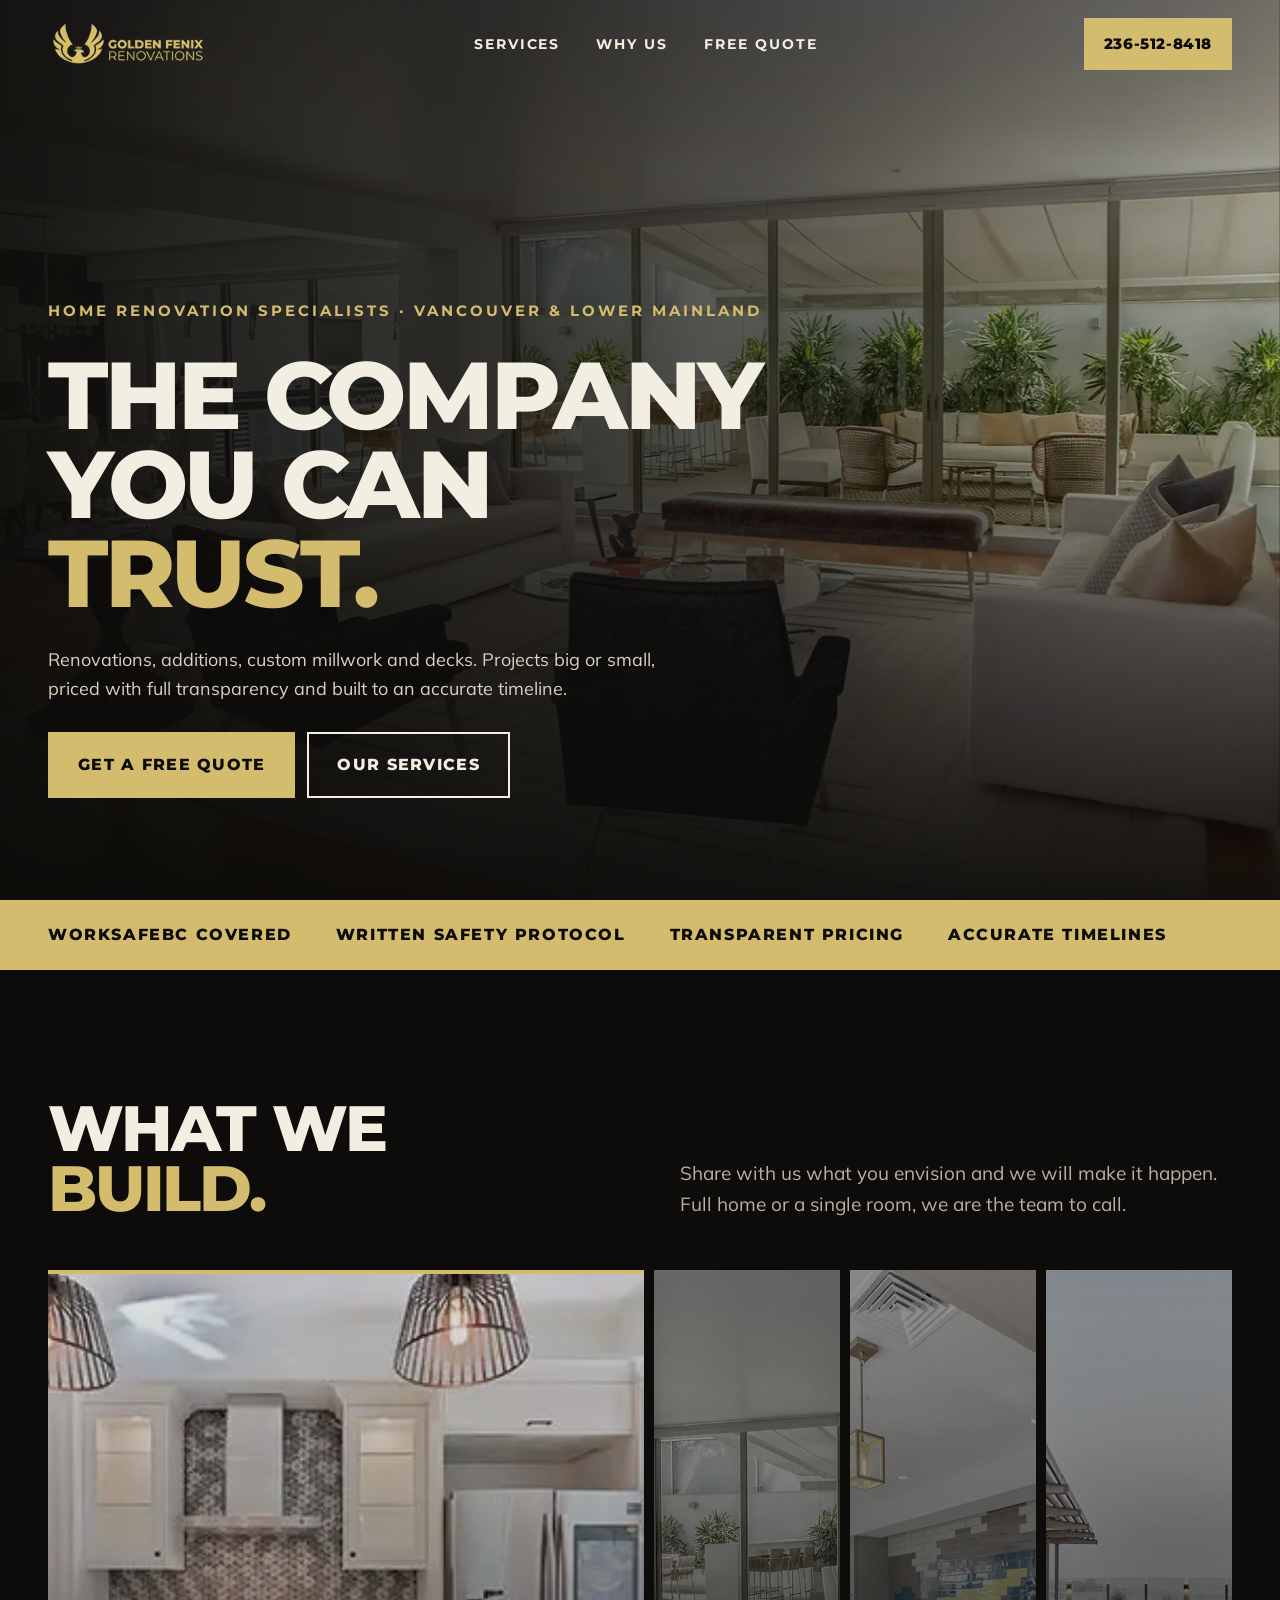
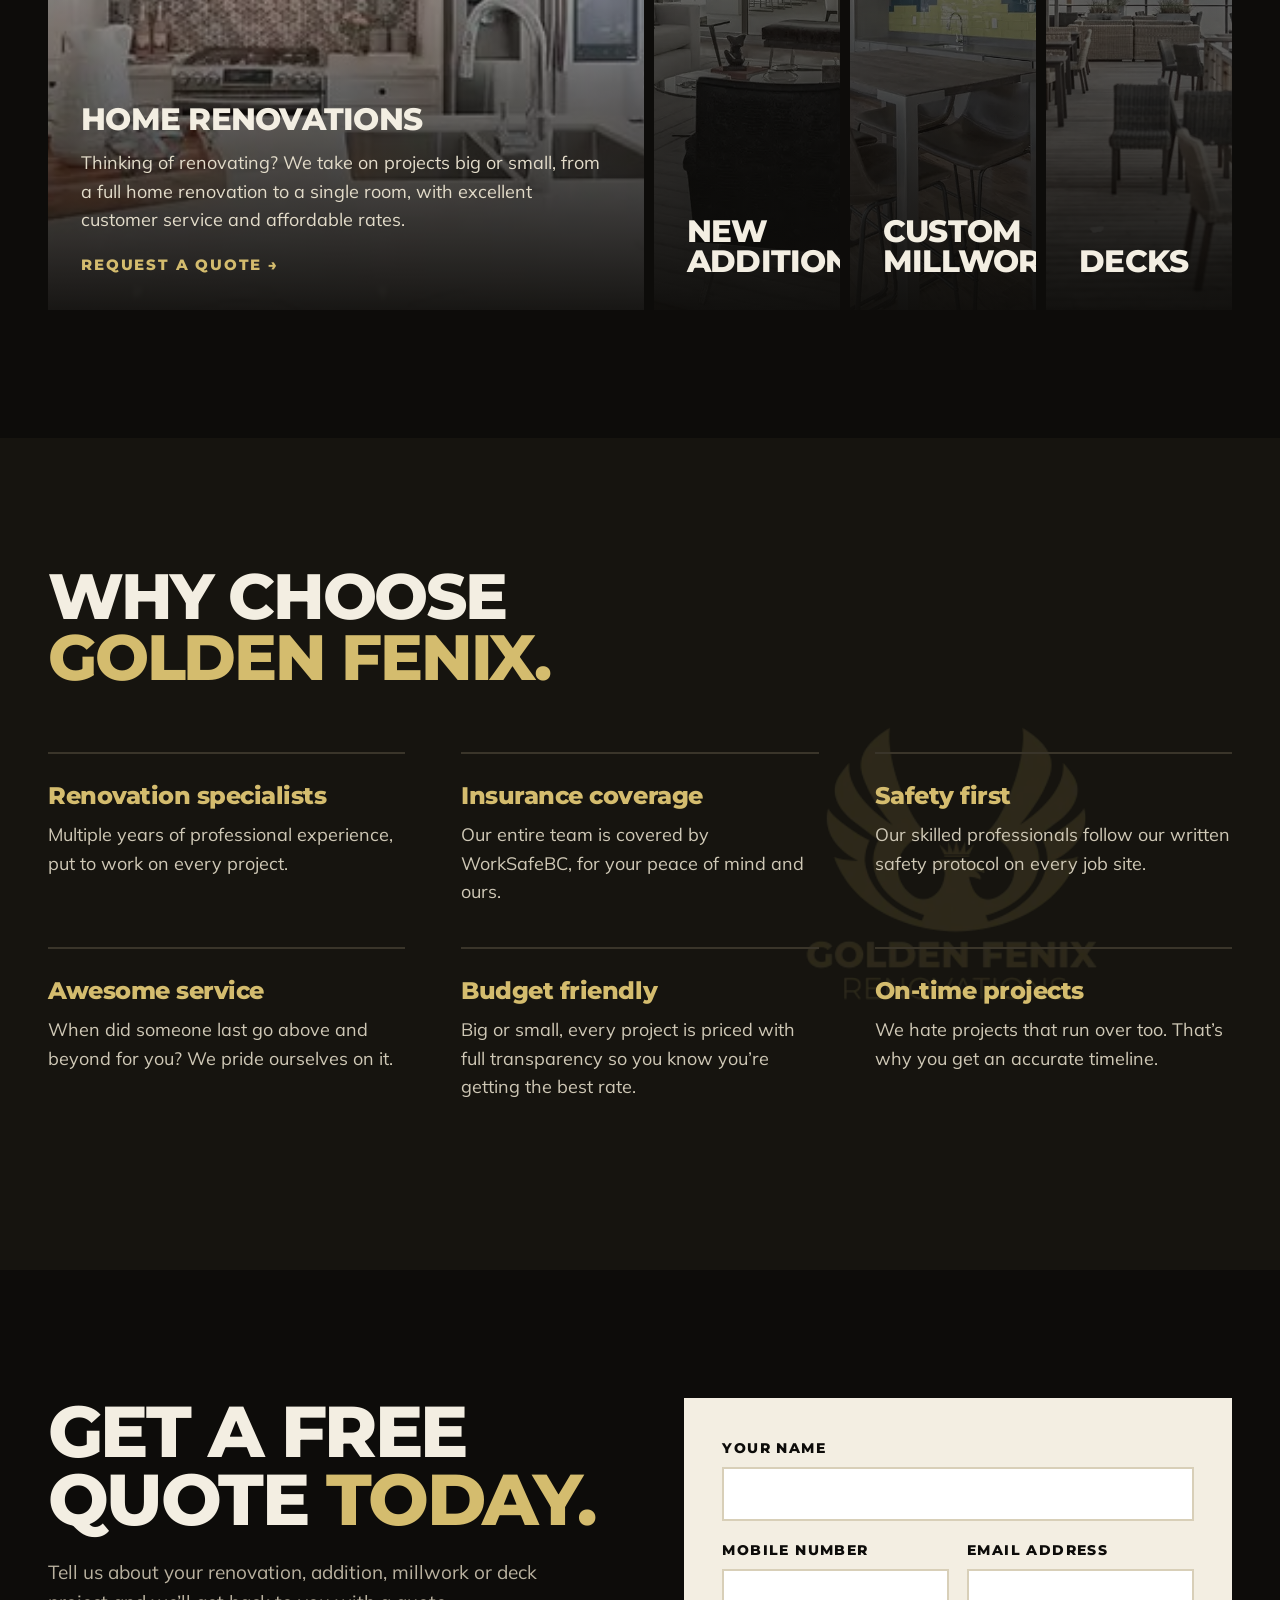
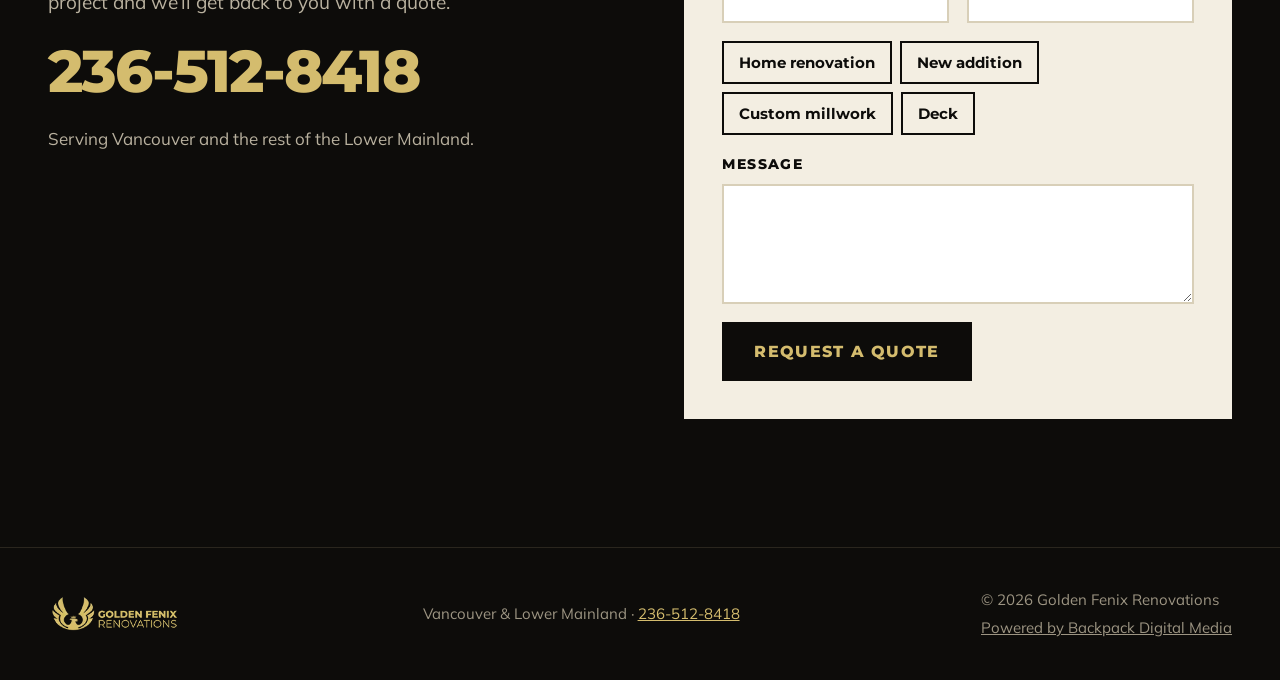
<file: index.html>
<!DOCTYPE html>
<html lang="en">
<head>
  <meta charset="utf-8">
  <meta name="viewport" content="width=device-width, initial-scale=1">
  <title>Golden Fenix Renovations | Home renovation specialists, Vancouver &amp; Lower Mainland</title>
  <meta name="description" content="Golden Fenix Renovations: home renovations, additions, custom millwork and decks in Vancouver and the Lower Mainland. Transparent pricing and accurate timelines. Call 236-512-8418 for a free quote.">
  <meta name="theme-color" content="#0D0C0A">

  <!-- Canonical URL: uncomment and replace with your real domain once the site is live.
  <link rel="canonical" href="https://www.example.com/">
  -->

  <!-- Social sharing previews (Facebook, LinkedIn, iMessage, X/Twitter...).
       Tip: once the site is live, change these image paths to full URLs
       (e.g. https://www.example.com/gfenix/addition.jpg) so every platform can find them. -->
  <meta property="og:type" content="website">
  <meta property="og:site_name" content="Golden Fenix Renovations">
  <meta property="og:title" content="Golden Fenix Renovations | Home renovation specialists, Vancouver &amp; Lower Mainland">
  <meta property="og:description" content="Renovations, additions, custom millwork and decks. Projects big or small, priced with full transparency and built to an accurate timeline.">
  <meta property="og:image" content="gfenix/addition.jpg">
  <meta property="og:image:alt" content="Open-plan living room renovation">
  <meta property="og:locale" content="en_CA">
  <!-- <meta property="og:url" content="https://www.example.com/"> -->
  <meta name="twitter:card" content="summary_large_image">
  <meta name="twitter:title" content="Golden Fenix Renovations | Home renovation specialists, Vancouver &amp; Lower Mainland">
  <meta name="twitter:description" content="Renovations, additions, custom millwork and decks. Projects big or small, priced with full transparency and built to an accurate timeline.">
  <meta name="twitter:image" content="gfenix/addition.jpg">

  <!-- Favicon (the logo) -->
  <link rel="icon" type="image/png" href="gfenix/logo.png">
  <link rel="apple-touch-icon" href="gfenix/logo.png">

  <!-- Fonts: Montserrat (headings, buttons) and Mulish (body text) -->
  <link rel="preconnect" href="https://fonts.googleapis.com">
  <link rel="preconnect" href="https://fonts.gstatic.com" crossorigin>
  <link href="https://fonts.googleapis.com/css2?family=Montserrat:wght@400;500;600;700;800&amp;family=Mulish:wght@400;500;600;700&amp;display=swap" rel="stylesheet">

  <link rel="stylesheet" href="styles.css">

  <!-- Business details for Google (structured data). Only real facts here. -->
  <script type="application/ld+json">
  {
    "@context": "https://schema.org",
    "@type": "HomeAndConstructionBusiness",
    "name": "Golden Fenix Renovations",
    "description": "Home renovation specialists: renovations, additions, custom millwork and decks. Transparent pricing and accurate timelines.",
    "telephone": "+1-236-512-8418",
    "image": "gfenix/addition.jpg",
    "logo": "gfenix/logo.png",
    "areaServed": [
      { "@type": "City", "name": "Vancouver" },
      { "@type": "Place", "name": "Lower Mainland, British Columbia" }
    ],
    "knowsAbout": ["Home renovations", "Home additions", "Custom millwork", "Decks"]
  }
  </script>
  <!-- When you have your domain, add  "url": "https://www.example.com/"  to the block above
       and change "image" and "logo" to full URLs. -->
</head>
<body>
<div id="top" class="page">

  <!-- ============ HEADER ============ -->
  <header class="site-header" id="site-header">
    <div class="wrap header-inner">
      <a href="#top" class="header-logo"><img src="gfenix/logo.png" alt="Golden Fenix Renovations" width="160" height="48"></a>
      <nav class="main-nav" aria-label="Main">
        <a href="#services">Services</a>
        <a href="#why">Why us</a>
        <a href="#quote">Free quote</a>
      </nav>
      <a href="tel:12365128418" class="header-call">236-512-8418</a>
    </div>
  </header>

  <main>
    <!-- ============ HERO ============ -->
    <section class="hero">
      <div class="hero-media">
        <img src="gfenix/addition.jpg" alt="Open-plan living room renovation" width="1515" height="963" fetchpriority="high">
      </div>
      <div class="hero-shade-side"></div>
      <div class="hero-shade-bottom"></div>
      <div class="wrap hero-content">
        <p class="eyebrow" data-hero>Home renovation specialists · Vancouver &amp; Lower Mainland</p>
        <h1 class="hero-title" data-hero>The company you can <span class="gold">trust.</span></h1>
        <p class="hero-sub" data-hero>Renovations, additions, custom millwork and decks. Projects big or small, priced with full transparency and built to an accurate timeline.</p>
        <div class="hero-ctas" data-hero>
          <a href="#quote" class="btn btn-gold">Get a free quote</a>
          <a href="#services" class="btn btn-outline">Our services</a>
        </div>
      </div>
    </section>

    <!-- ============ GOLD TRUST STRIP ============ -->
    <div class="strip">
      <div class="wrap strip-inner">
        <span>WorkSafeBC covered</span><span>Written safety protocol</span><span>Transparent pricing</span><span>Accurate timelines</span>
      </div>
    </div>

    <!-- ============ SERVICES ============
         On wide screens the panels expand on hover / click / keyboard focus.
         On smaller screens all four are shown stacked, with their text. -->
    <section id="services" class="wrap section">
      <div class="two-col section-head">
        <h2 class="h2" data-reveal>What we <span class="gold">build.</span></h2>
        <p class="lead" data-reveal>Share with us what you envision and we will make it happen. Full home or a single room, we are the team to call.</p>
      </div>

      <div class="panels" id="panels">
        <article class="panel is-active">
          <img src="gfenix/kitchen.jpg" alt="Home renovations" width="469" height="313" loading="lazy">
          <div class="panel-shade"></div>
          <div class="panel-text">
            <h3>Home renovations</h3>
            <div class="panel-body">
              <p>Thinking of renovating? We take on projects big or small, from a full home renovation to a single room, with excellent customer service and affordable rates.</p>
              <a href="#quote">Request a quote →</a>
            </div>
          </div>
          <div class="panel-bar"></div>
        </article>

        <article class="panel">
          <img src="gfenix/addition.jpg" alt="New additions" width="1515" height="963" loading="lazy">
          <div class="panel-shade"></div>
          <div class="panel-text">
            <h3>New additions</h3>
            <div class="panel-body">
              <p>Don’t want to move? If you have the budget and permission from your municipality, a home addition gives you the space you need. Let us help you build it.</p>
              <a href="#quote">Request a quote →</a>
            </div>
          </div>
          <div class="panel-bar"></div>
        </article>

        <article class="panel">
          <img src="gfenix/millwork.jpg" alt="Custom millwork" width="1560" height="1040" loading="lazy">
          <div class="panel-shade"></div>
          <div class="panel-text">
            <h3>Custom millwork</h3>
            <div class="panel-body">
              <p>Our skilled woodworkers have created everything from custom cabinetry to tables and much more. Tell us what you’re looking for.</p>
              <a href="#quote">Request a quote →</a>
            </div>
          </div>
          <div class="panel-bar"></div>
        </article>

        <article class="panel">
          <img src="gfenix/deck.jpg" alt="Decks" width="1600" height="1067" loading="lazy">
          <div class="panel-shade"></div>
          <div class="panel-text">
            <h3>Decks</h3>
            <div class="panel-body">
              <p>Renovate your deck or build a new one for outdoor living on beautiful days. We plan your build to your budget, then get to work.</p>
              <a href="#quote">Request a quote →</a>
            </div>
          </div>
          <div class="panel-bar"></div>
        </article>
      </div>
    </section>

    <!-- ============ WHY US ============ -->
    <section id="why" class="why">
      <img src="gfenix/crown.png" alt="" class="why-crown" width="590" height="422" loading="lazy">
      <div class="wrap section why-inner">
        <h2 class="h2 why-title" data-reveal>Why choose <span class="gold">Golden Fenix.</span></h2>
        <div class="why-grid">
          <div class="why-item" data-reveal>
            <h3>Renovation specialists</h3>
            <p>Multiple years of professional experience, put to work on every project.</p>
          </div>
          <div class="why-item" data-reveal>
            <h3>Insurance coverage</h3>
            <p>Our entire team is covered by WorkSafeBC, for your peace of mind and ours.</p>
          </div>
          <div class="why-item" data-reveal>
            <h3>Safety first</h3>
            <p>Our skilled professionals follow our written safety protocol on every job site.</p>
          </div>
          <div class="why-item" data-reveal>
            <h3>Awesome service</h3>
            <p>When did someone last go above and beyond for you? We pride ourselves on it.</p>
          </div>
          <div class="why-item" data-reveal>
            <h3>Budget friendly</h3>
            <p>Big or small, every project is priced with full transparency so you know you’re getting the best rate.</p>
          </div>
          <div class="why-item" data-reveal>
            <h3>On-time projects</h3>
            <p>We hate projects that run over too. That’s why you get an accurate timeline.</p>
          </div>
        </div>
      </div>
    </section>

    <!-- ============ QUOTE ============ -->
    <section id="quote" class="wrap section two-col quote">
      <div class="quote-info">
        <h2 class="h2 quote-title" data-reveal>Get a free quote <span class="gold">today.</span></h2>
        <p class="lead quote-lead" data-reveal>Tell us about your renovation, addition, millwork or deck project and we’ll get back to you with a quote.</p>
        <a href="tel:12365128418" class="quote-phone" data-reveal>236-512-8418</a>
        <p class="quote-area" data-reveal>Serving Vancouver and the rest of the Lower Mainland.</p>
      </div>

      <div class="quote-side">
        <!-- The form is sent by script.js. See README.md, "Hooking up the form". -->
        <form class="quote-form" id="quote-form" data-reveal action="#" method="post">
          <label class="field">Your name
            <input name="name" autocomplete="name" required>
          </label>
          <div class="field-row">
            <label class="field">Mobile number
              <input name="phone" type="tel" autocomplete="tel" required>
            </label>
            <label class="field">Email address
              <input name="email" type="email" autocomplete="email" required>
            </label>
          </div>
          <div class="chips" role="group" aria-label="Project type">
            <button type="button" class="chip" aria-pressed="false">Home renovation</button>
            <button type="button" class="chip" aria-pressed="false">New addition</button>
            <button type="button" class="chip" aria-pressed="false">Custom millwork</button>
            <button type="button" class="chip" aria-pressed="false">Deck</button>
          </div>
          <!-- Filled in by script.js with the chips the visitor picked -->
          <input type="hidden" name="project_type" id="project-type" value="">
          <label class="field">Message
            <textarea name="message" rows="4"></textarea>
          </label>
          <button type="submit" class="submit-btn">Request a quote</button>
          <p class="form-error" id="form-error" role="alert" hidden></p>
        </form>

        <div class="thanks" id="form-thanks" tabindex="-1" hidden>Thank you. We’ll be in touch with your quote.</div>
      </div>
    </section>
  </main>

  <!-- ============ FOOTER ============ -->
  <footer class="site-footer">
    <div class="wrap footer-inner">
      <img src="gfenix/logo.png" alt="Golden Fenix Renovations" width="133" height="40" loading="lazy">
      <span>Vancouver &amp; Lower Mainland · <a href="tel:12365128418" class="footer-tel">236-512-8418</a></span>
      <div class="footer-credit">
        <span>© 2026 Golden Fenix Renovations</span>
        <a href="https://backpackdigitalmedia.com" target="_blank" rel="noopener">Powered by Backpack Digital Media</a>
      </div>
    </div>
  </footer>

  <!-- ============ MOBILE STICKY BAR (shown below 1000px wide) ============ -->
  <div class="mobile-bar">
    <a href="tel:12365128418" class="mobile-call">Call</a>
    <a href="#quote" class="mobile-quote">Free quote</a>
  </div>

</div>
<script src="script.js"></script>
</body>
</html>
</file>
<file: styles.css>
/* =========================================================
   Golden Fenix Renovations: styles
   ---------------------------------------------------------
   Colours
     #0D0C0A  background (near-black)
     #16140F  raised background ("Why us" band)
     #F3EEE2  main text / cream
     #D8D1C0, #B9B19F, #9C9482  muted text
     #D4BC6E  gold (accents, buttons, links)
   Fonts
     Montserrat: headings and buttons (uppercase)
     Mulish: body text
   Layout breakpoints
     1000px and up: "wide" desktop layout
     700px to 999px: tablet
     below 700px: phone
   ========================================================= */

/* ---------- Base ---------- */
*,
*::before,
*::after { box-sizing: border-box; }

html,
body {
  margin: 0;
  padding: 0;
  background: #0D0C0A;
  color: #F3EEE2;
}

html { scroll-behavior: smooth; }

body {
  font-family: 'Mulish', sans-serif;
  font-size: 18px;
  line-height: 1.6;
  -webkit-font-smoothing: antialiased;
}

a { color: #D4BC6E; }
a:hover { color: #FFFFFF; }

::selection { background: #D4BC6E; color: #0D0C0A; }

input,
textarea,
button { font-family: inherit; }

img { max-width: 100%; }

[hidden] { display: none !important; }

/* Visible keyboard focus (only shows for keyboard users) */
:focus-visible {
  outline: 3px solid #D4BC6E;
  outline-offset: 3px;
}

.page {
  min-height: 100vh;
  background: #0D0C0A;
  color: #F3EEE2;
  overflow-x: hidden;
}

/* Centered content column used across the page */
.wrap {
  max-width: 1480px;
  margin: 0 auto;
  padding-left: clamp(18px, 4vw, 48px);
  padding-right: clamp(18px, 4vw, 48px);
}

.gold { color: #D4BC6E; }

/* Big section headings */
.h2 {
  margin: 0;
  font-family: 'Montserrat', sans-serif;
  font-weight: 800;
  font-size: clamp(40px, 5vw, 84px);
  line-height: .95;
  letter-spacing: -.035em;
  text-transform: uppercase;
}

.lead {
  margin: 0;
  font-size: 19px;
  color: #B9B19F;
  max-width: 30em;
}

/* Vertical padding for big sections */
.section {
  padding-top: clamp(88px, 10vw, 150px);
  padding-bottom: clamp(88px, 10vw, 150px);
}

/* Two columns on wide screens, one column below 1000px */
.two-col {
  display: grid;
  grid-template-columns: 1fr;
}

/* ---------- Animations ---------- */
@keyframes gfRise { from { opacity: 0; transform: translateY(40px); } to { opacity: 1; transform: none; } }
@keyframes gfZoom { from { transform: scale(1.14); } to { transform: none; } }
@keyframes gfFade { from { opacity: 0; } to { opacity: 1; } }
@keyframes gfGlow { 0%, 100% { opacity: .10; } 50% { opacity: .18; } }

/* ---------- Buttons ---------- */
.btn {
  display: inline-block;
  text-decoration: none;
  font-family: 'Montserrat', sans-serif;
  font-weight: 800;
  font-size: 16px;
  line-height: 1.6;
  letter-spacing: .08em;
  text-transform: uppercase;
}

.btn-gold {
  background: #D4BC6E;
  color: #0D0C0A;
  padding: 20px 30px;
}
.btn-gold:hover { background: #FFFFFF; color: #0D0C0A; }

.btn-outline {
  border: 2px solid #F3EEE2;
  color: #F3EEE2;
  padding: 18px 28px;
}
.btn-outline:hover { background: #F3EEE2; color: #0D0C0A; }

/* ---------- Header ---------- */
.site-header {
  position: fixed;
  top: 0;
  left: 0;
  right: 0;
  z-index: 50;
  background: rgba(13, 12, 10, 0);
  border-bottom: 1px solid rgba(42, 38, 30, 0);
  transition: background .5s, border-color .5s;
}

/* script.js adds this class after scrolling 40px */
.site-header.is-scrolled {
  background: rgba(13, 12, 10, 0.94);
  border-bottom-color: #2A261E;
}

.header-inner {
  height: 88px;
  display: flex;
  align-items: center;
  justify-content: space-between;
  gap: 20px;
}

.header-logo { display: block; flex: none; }
.header-logo img { height: 48px; width: auto; display: block; }

.main-nav {
  display: none; /* shown on wide screens, see media query */
  gap: 36px;
  font-family: 'Montserrat', sans-serif;
  font-size: 14px;
  font-weight: 700;
  letter-spacing: .14em;
  text-transform: uppercase;
}
.main-nav a { color: #F3EEE2; text-decoration: none; }
.main-nav a:hover { color: #D4BC6E; }

.header-call {
  background: #D4BC6E;
  color: #0D0C0A;
  text-decoration: none;
  font-family: 'Montserrat', sans-serif;
  font-weight: 800;
  font-size: 15px;
  letter-spacing: .04em;
  padding: 14px 20px;
  white-space: nowrap;
}
.header-call:hover { background: #FFFFFF; color: #0D0C0A; }

/* ---------- Hero ---------- */
.hero {
  position: relative;
  min-height: 100vh;
  display: flex;
  align-items: flex-end;
  overflow: hidden;
  background: #0D0C0A;
}

.hero-media {
  position: absolute;
  inset: 0;
  overflow: hidden;
}
.hero-media img {
  width: 100%;
  height: 100%;
  object-fit: cover;
  display: block;
}

.hero-shade-side {
  position: absolute;
  inset: 0;
  background: linear-gradient(90deg, rgba(13,12,10,0.94) 0%, rgba(13,12,10,0.78) 42%, rgba(13,12,10,0.25) 100%);
}
.hero-shade-bottom {
  position: absolute;
  inset: 0;
  background: linear-gradient(0deg, rgba(13,12,10,0.9) 0%, rgba(13,12,10,0) 45%);
}

.hero-content {
  position: relative;
  width: 100%;
  padding-top: 150px;
  padding-bottom: clamp(56px, 8vw, 110px);
  display: flex;
  flex-direction: column;
  gap: 28px;
}

.eyebrow {
  margin: 0;
  font-family: 'Montserrat', sans-serif;
  font-size: 15px;
  font-weight: 700;
  letter-spacing: .2em;
  text-transform: uppercase;
  color: #D4BC6E;
}

.hero-title {
  margin: 0;
  font-family: 'Montserrat', sans-serif;
  font-weight: 800;
  font-size: clamp(48px, 7.4vw, 124px);
  line-height: .94;
  letter-spacing: -.035em;
  text-transform: uppercase;
  max-width: 11ch;
}

.hero-sub {
  margin: 0;
  max-width: 34em;
  font-size: clamp(18px, 1.4vw, 21px);
  color: #D8D1C0;
}

.hero-ctas {
  display: flex;
  flex-wrap: wrap;
  gap: 12px;
}

/* ---------- Gold trust strip ---------- */
.strip {
  background: #D4BC6E;
  color: #0D0C0A;
  overflow: hidden;
}
.strip-inner {
  padding-top: 22px;
  padding-bottom: 22px;
  display: flex;
  flex-wrap: wrap;
  gap: 12px 44px;
  font-family: 'Montserrat', sans-serif;
  font-weight: 800;
  font-size: 16px;
  letter-spacing: .1em;
  text-transform: uppercase;
}

/* ---------- Services ---------- */
.section-head {
  gap: 24px 80px;
  align-items: end;
  margin-bottom: clamp(36px, 4vw, 60px);
}

/* Mobile / tablet: panels stacked, every panel "open" */
.panels {
  display: flex;
  flex-direction: column;
  gap: 10px;
  height: auto;
}

.panel {
  position: relative;
  flex: none;
  min-height: 440px;
  overflow: hidden;
  cursor: pointer;
  background: #1A1814;
  transition: flex .9s cubic-bezier(.16,.84,.3,1);
}

.panel img {
  position: absolute;
  inset: 0;
  width: 100%;
  height: 100%;
  object-fit: cover;
  display: block;
  filter: saturate(1) brightness(1);
  transform: scale(1.03);
  transition: filter .9s, transform 1.4s cubic-bezier(.16,.84,.3,1);
}

.panel-shade {
  position: absolute;
  inset: 0;
  background: linear-gradient(0deg, rgba(13,12,10,0.95) 0%, rgba(13,12,10,0.35) 55%, rgba(13,12,10,0.1) 100%);
}

.panel-text {
  position: absolute;
  left: 0;
  right: 0;
  bottom: 0;
  padding: clamp(22px, 2.6vw, 40px);
  display: flex;
  flex-direction: column;
  gap: 14px;
}

.panel h3 {
  margin: 0;
  font-family: 'Montserrat', sans-serif;
  font-weight: 800;
  font-size: clamp(26px, 2.4vw, 40px);
  line-height: 1;
  letter-spacing: -.025em;
  text-transform: uppercase;
  white-space: normal;
}

.panel-body {
  display: flex;
  flex-direction: column;
  gap: 18px;
  max-width: 34em;
}
.panel-body p {
  margin: 0;
  font-size: 18px;
  color: #E2DBC9;
}
.panel-body a,
.panel-body a:hover {
  color: #D4BC6E;
  font-family: 'Montserrat', sans-serif;
  font-weight: 800;
  font-size: 15px;
  letter-spacing: .12em;
  text-transform: uppercase;
  text-decoration: none;
}

/* Thin gold bar across the top of the open panel */
.panel-bar {
  position: absolute;
  left: 0;
  top: 0;
  height: 4px;
  width: 100%;
  background: #D4BC6E;
  transition: width .9s cubic-bezier(.16,.84,.3,1);
}

/* Keyboard focus on a panel */
.panel:focus-visible { outline-offset: -3px; }

/* ---------- Why us ---------- */
.why {
  position: relative;
  background: #16140F;
  overflow: hidden;
}

/* Faint phoenix crown watermark */
.why-crown {
  position: absolute;
  right: -6%;
  top: 50%;
  transform: translateY(-50%);
  width: min(62vw, 860px);
  max-width: none;
  height: auto;
  opacity: .12;
  pointer-events: none;
}

.why-inner { position: relative; }

.why-title {
  margin-bottom: clamp(40px, 5vw, 72px);
  max-width: 12ch;
}

/* 1 column on phones, 2 on tablets, 3 on desktop */
.why-grid {
  display: grid;
  grid-template-columns: 1fr;
  gap: 0 56px;
}

.why-item {
  border-top: 2px solid #3A352A;
  padding: 28px 0 40px;
  display: flex;
  flex-direction: column;
  gap: 12px;
}
.why-item:hover { border-top-color: #D4BC6E; }

.why-item h3 {
  margin: 0;
  font-family: 'Montserrat', sans-serif;
  font-weight: 800;
  font-size: clamp(22px, 1.9vw, 28px);
  letter-spacing: -.02em;
  line-height: 1.1;
  color: #D4BC6E;
}
.why-item p {
  margin: 0;
  font-size: 18px;
  color: #CFC8B6;
}

/* ---------- Quote ---------- */
.quote {
  gap: 48px 88px;
  align-items: start;
}

.quote-info {
  display: flex;
  flex-direction: column;
  gap: 24px;
}

.quote-title {
  font-size: clamp(44px, 5.6vw, 96px);
  line-height: .94;
}

.quote-lead { max-width: 28em; }

.quote-phone {
  color: #D4BC6E;
  text-decoration: none;
  font-family: 'Montserrat', sans-serif;
  font-weight: 800;
  font-size: clamp(40px, 4.6vw, 72px);
  letter-spacing: -.03em;
  line-height: 1;
}
.quote-phone:hover { color: #FFFFFF; }

.quote-area {
  margin: 0;
  font-size: 17px;
  color: #B9B19F;
}

/* The cream form card */
.quote-form {
  background: #F3EEE2;
  color: #0D0C0A;
  padding: clamp(26px, 3vw, 48px);
  display: flex;
  flex-direction: column;
  gap: 18px;
}

/* Dark focus ring inside the cream card so it stays visible */
.quote-form :focus-visible { outline-color: #0D0C0A; }

.field {
  display: flex;
  flex-direction: column;
  gap: 8px;
  font-family: 'Montserrat', sans-serif;
  font-size: 14px;
  font-weight: 800;
  letter-spacing: .1em;
  text-transform: uppercase;
}

.field input,
.field textarea {
  border: 2px solid #D8CFB8;
  font-size: 18px;
  padding: 14px;
  outline: none;
  background: #FFFFFF;
  color: #0D0C0A;
  /* what the visitor types: regular-weight Montserrat, not uppercase */
  font-family: 'Montserrat', sans-serif;
  font-weight: 400;
  letter-spacing: normal;
  text-transform: none;
  line-height: normal;
  width: 100%;
}
.field textarea { resize: vertical; }

/* Visible focus for text boxes */
.field input:focus-visible,
.field textarea:focus-visible {
  border-color: #0D0C0A;
  outline: none;
}

.field-row {
  display: grid;
  grid-template-columns: repeat(auto-fit, minmax(min(100%, 220px), 1fr));
  gap: 18px;
}

.chips {
  display: flex;
  flex-wrap: wrap;
  gap: 8px;
}

.chip {
  border: 2px solid #0D0C0A;
  background: transparent;
  color: #0D0C0A;
  font-family: 'Montserrat', sans-serif;
  font-weight: 700;
  font-size: 15px;
  padding: 10px 15px;
  cursor: pointer;
  border-radius: 0;
  transition: background .25s, color .25s;
}
/* Selected chip (script.js sets aria-pressed="true") */
.chip[aria-pressed="true"] {
  background: #0D0C0A;
  color: #D4BC6E;
}

.submit-btn {
  align-self: flex-start;
  background: #0D0C0A;
  color: #D4BC6E;
  border: none;
  border-radius: 0;
  font-family: 'Montserrat', sans-serif;
  font-weight: 800;
  font-size: 16px;
  letter-spacing: .08em;
  text-transform: uppercase;
  padding: 20px 32px;
  cursor: pointer;
}
.submit-btn:hover { background: #2A261E; }
.submit-btn:disabled { opacity: .6; cursor: wait; }

.form-error {
  margin: 0;
  font-size: 16px;
  font-weight: 700;
  color: #8A1C12;
}
.form-error a { color: #0D0C0A; }

/* Shown after the form is sent */
.thanks {
  background: #F3EEE2;
  color: #0D0C0A;
  padding: clamp(28px, 3vw, 48px);
  font-family: 'Montserrat', sans-serif;
  font-weight: 800;
  font-size: clamp(28px, 2.8vw, 40px);
  line-height: 1.1;
  letter-spacing: -.02em;
  text-transform: uppercase;
}
.thanks:focus { outline: none; }

/* ---------- Footer ---------- */
.site-footer { border-top: 1px solid #2A261E; }

.footer-inner {
  padding-top: 40px;
  padding-bottom: 100px; /* room for the mobile sticky bar */
  display: flex;
  flex-wrap: wrap;
  justify-content: space-between;
  align-items: center;
  gap: 18px 40px;
  font-size: 15px;
  color: #9C9482;
}
.footer-inner img { height: 40px; width: auto; display: block; }

.footer-tel,
.footer-tel:hover { color: #D4BC6E; }

.footer-credit {
  display: flex;
  flex-direction: column;
  gap: 4px;
}
.footer-credit a { color: #9C9482; }
.footer-credit a:hover { color: #D4BC6E; }

/* ---------- Mobile sticky bar ---------- */
.mobile-bar {
  position: fixed;
  left: 0;
  right: 0;
  bottom: 0;
  z-index: 60;
  display: grid;
  grid-template-columns: 1fr 1fr;
}
.mobile-bar a,
.mobile-bar a:hover {
  color: #0D0C0A;
  text-decoration: none;
  font-family: 'Montserrat', sans-serif;
  font-weight: 800;
  font-size: 16px;
  letter-spacing: .06em;
  text-transform: uppercase;
  padding: 18px;
  text-align: center;
}
.mobile-call { background: #F3EEE2; }
.mobile-quote { background: #D4BC6E; }
.mobile-bar a:focus-visible { outline-color: #0D0C0A; outline-offset: -4px; }

/* =========================================================
   Tablet: 700px and wider
   ========================================================= */
@media (min-width: 700px) {
  .why-grid { grid-template-columns: repeat(2, minmax(0, 1fr)); }
}

/* =========================================================
   Desktop: 1000px and wider
   ========================================================= */
@media (min-width: 1000px) {
  .main-nav { display: flex; }

  .two-col { grid-template-columns: minmax(0, 1fr) minmax(0, 1fr); }

  .why-grid { grid-template-columns: repeat(3, minmax(0, 1fr)); }

  .footer-inner { padding-bottom: 40px; }
  .mobile-bar { display: none; }

  /* Expanding service panels side by side */
  .panels {
    flex-direction: row;
    height: 640px;
  }
  .panel {
    flex: 1 1 0;
    min-height: 0;
  }
  .panel.is-active { flex: 3.2 1 0; }

  /* Closed panels: desaturated, no gold bar, no body text */
  .panel:not(.is-active) img {
    filter: saturate(.35) brightness(.7);
    transform: scale(1);
  }
  .panel:not(.is-active) .panel-bar { width: 0%; }
  .panel:not(.is-active) .panel-body { display: none; }

  /* Body text rises in each time a panel opens */
  .panel.is-active .panel-body {
    animation: gfRise .8s cubic-bezier(.16,.84,.3,1) .15s both;
  }
}

/* =========================================================
   Motion (skipped for visitors who prefer reduced motion)
   ========================================================= */
@media (prefers-reduced-motion: no-preference) {
  /* Hero text rises in one after another */
  [data-hero] { animation: gfRise 1.1s cubic-bezier(.16,.84,.3,1) both; }
  [data-hero]:nth-child(1) { animation-delay: .25s; }
  [data-hero]:nth-child(2) { animation-delay: .37s; }
  [data-hero]:nth-child(3) { animation-delay: .49s; }
  [data-hero]:nth-child(4) { animation-delay: .61s; }

  /* Hero photo slowly zooms out */
  .hero-media img { animation: gfZoom 2.8s cubic-bezier(.16,.84,.3,1) both; }

  /* Crown watermark glows */
  .why-crown { animation: gfGlow 8s ease-in-out infinite; }

  /* Scroll reveal: script.js adds .reveal-hidden, then removes it */
  .reveal-hidden {
    opacity: 0;
    transform: translateY(36px);
  }
}

@media (prefers-reduced-motion: reduce) {
  html { scroll-behavior: auto; }
  *,
  *::before,
  *::after {
    animation-duration: .01ms !important;
    animation-iteration-count: 1 !important;
    transition-duration: .01ms !important;
  }
}
</file>
